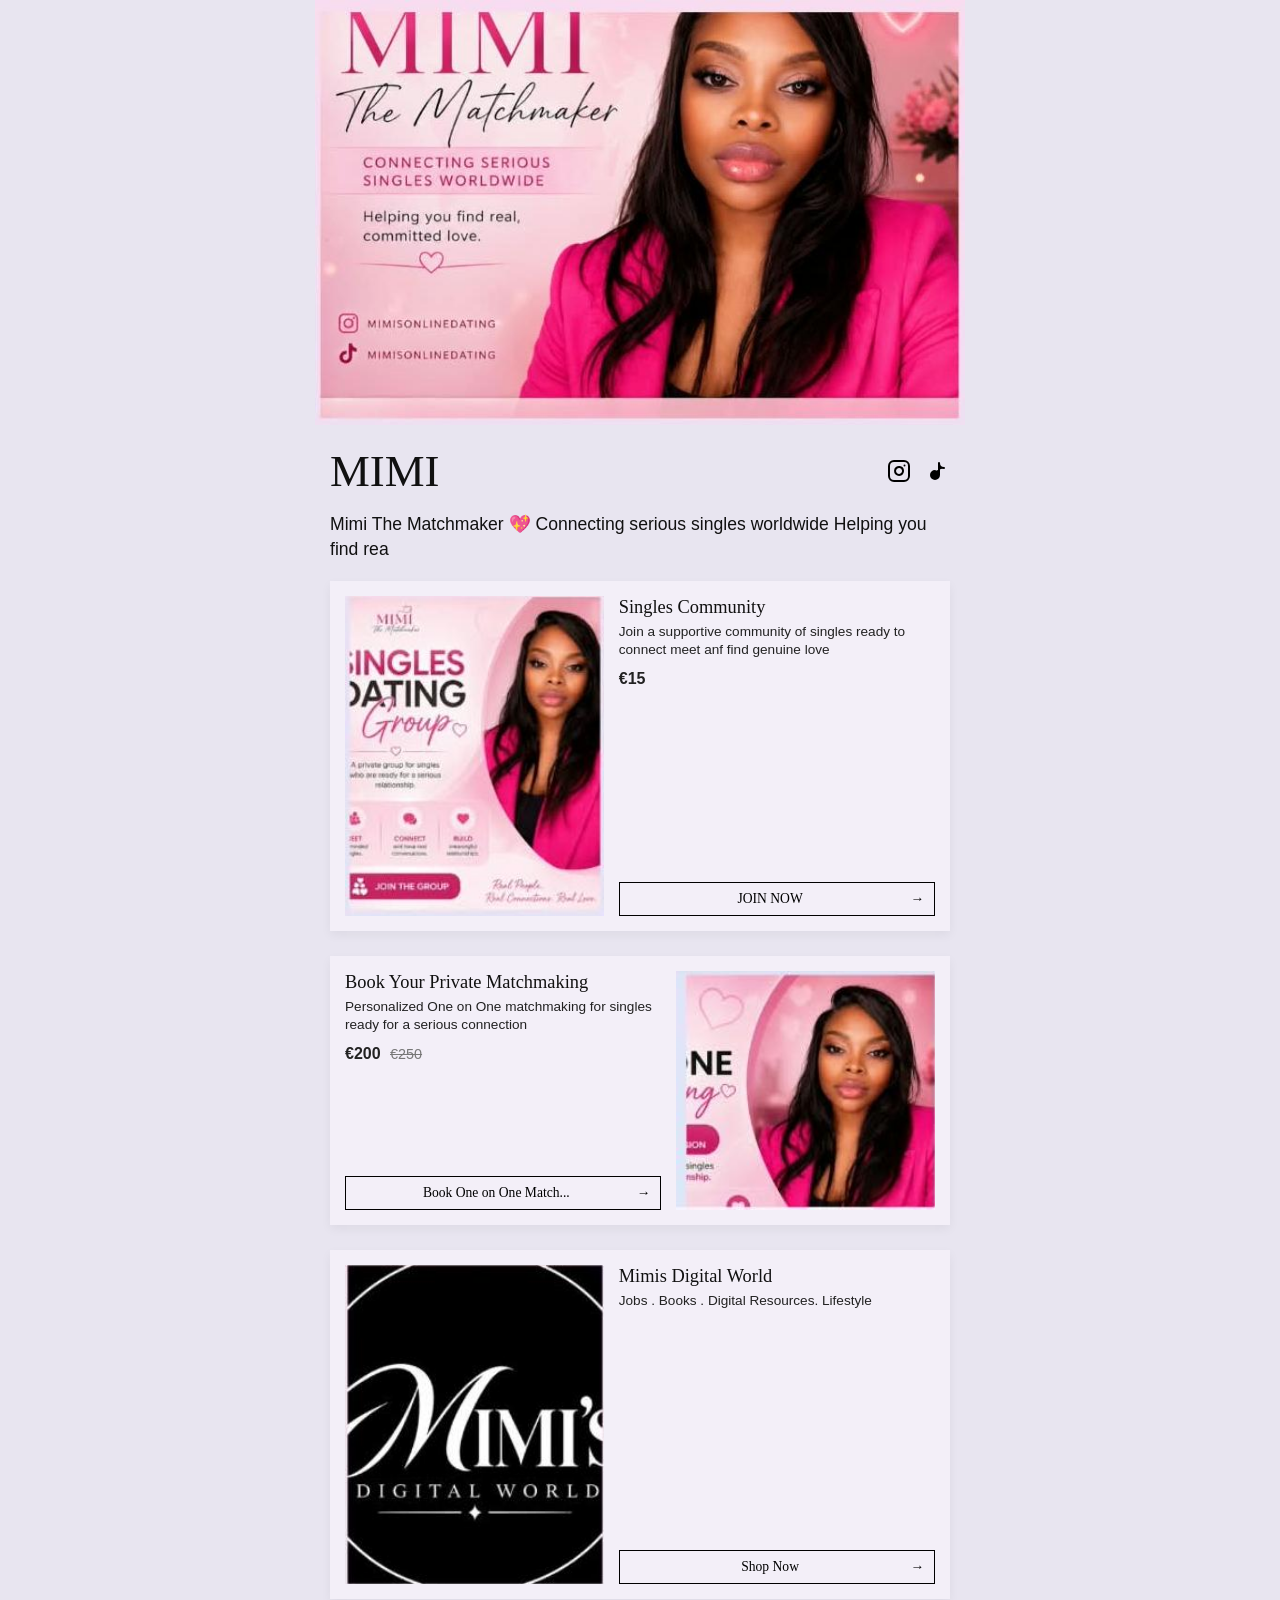
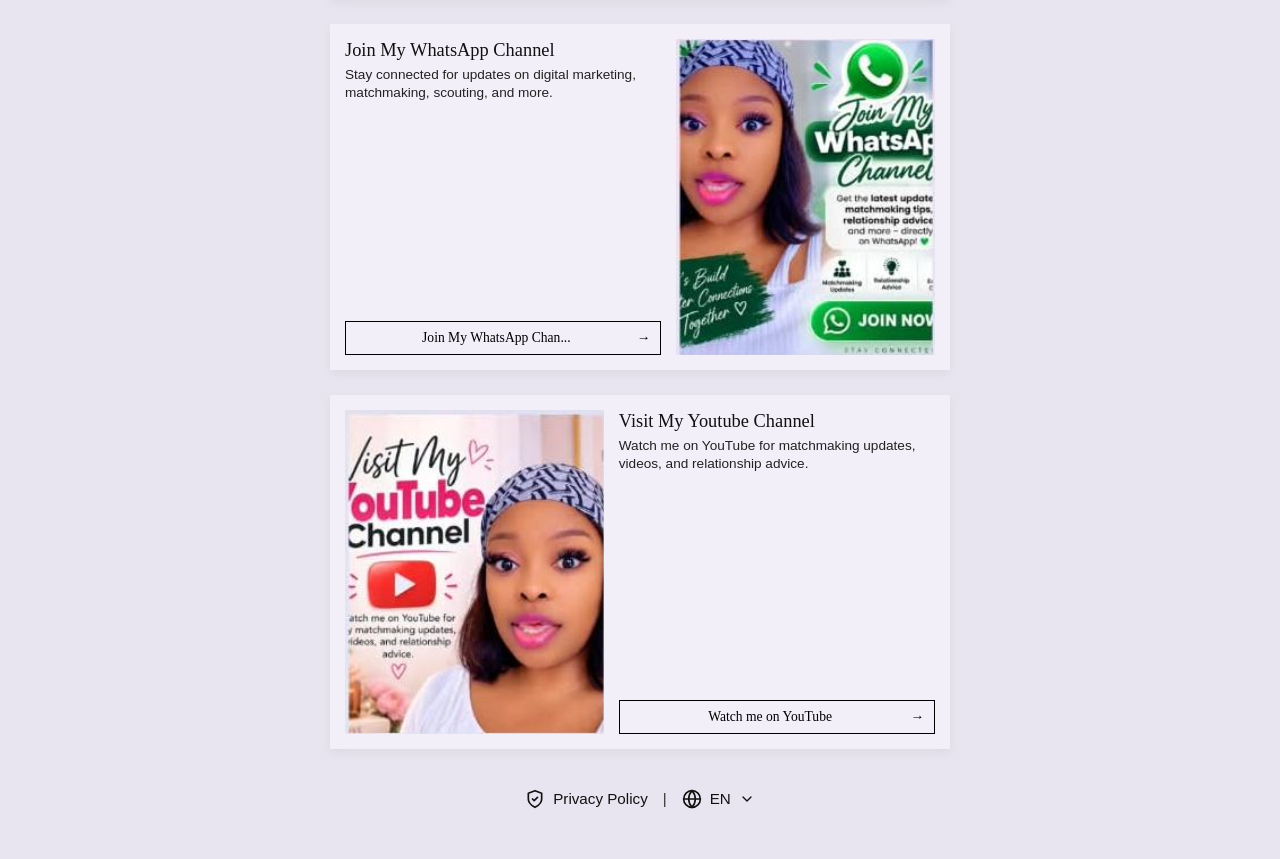
<file: index.html>
<!DOCTYPE html>
<html lang="en">
<head>
  <meta charset="UTF-8">
  <meta name="viewport" content="width=device-width, initial-scale=1.0">
  <title>MIMI The Matchmaker</title>
  <link rel="stylesheet" href="style.css">
</head>
<body>

  <div class="container">
    <img src="banner.jpg" alt="MIMI The Matchmaker" class="hero-image">

    <div class="header-section">
      <div class="name-social">
        <h1>MIMI</h1>
        <div class="social-icons">
          <a href="#"><svg width="24" height="24" viewBox="0 0 24 24" fill="none" stroke="black" stroke-width="2" stroke-linecap="round" stroke-linejoin="round"><rect x="2" y="2" width="20" height="20" rx="5" ry="5"></rect><path d="M16 11.37A4 4 0 1 1 12.63 8 4 4 0 0 1 16 11.37z"></path><line x1="17.5" y1="6.5" x2="17.51" y2="6.5"></line></svg></a>
          <a href="#"><svg width="24" height="24" viewBox="0 0 24 24" fill="black" stroke="black" stroke-width="2" stroke-linecap="round" stroke-linejoin="round"><path d="M9 12a4 4 0 1 0 4 4V4a5 5 0 0 0 5 5"></path></svg></a>
        </div>
      </div>
      <p class="bio">Mimi The Matchmaker 💖 Connecting serious singles worldwide Helping you find rea</p>
    </div>

    <!-- Card 1: Image LEFT -->
    <div class="card card-img-left">
      <img src="card1.jpg" alt="Singles Community">
      <div class="card-content">
        <div class="text-group">
          <h2>Singles Community</h2>
          <p>Join a supportive community of singles ready to connect meet anf find genuine love</p>
          <p class="price">€15</p>
        </div>
        <a href="singles-community.html" class="btn"><span>JOIN NOW</span> <span>&rarr;</span></a>
      </div>
    </div>

    <!-- Card 2: Image RIGHT -->
    <div class="card card-img-right">
      <img src="card2.jpg" alt="Private Matchmaking">
      <div class="card-content">
        <div class="text-group">
          <h2>Book Your Private Matchmaking</h2>
          <p>Personalized One on One matchmaking for singles ready for a serious connection</p>
          <p class="price">€200 <span class="old-price">€250</span></p>
        </div>
        <a href="private-matchmaking.html" class="btn"><span>Book One on One Match...</span> <span>&rarr;</span></a>
      </div>
    </div>

    <!-- Card 3: Image LEFT -->
    <div class="card card-img-left">
      <img src="card3.jpg" alt="Mimis Digital World">
      <div class="card-content">
        <div class="text-group">
          <h2>Mimis Digital World</h2>
          <p>Jobs . Books . Digital Resources. Lifestyle</p>
        </div>
        <a href="#" class="btn"><span>Shop Now</span> <span>&rarr;</span></a>
      </div>
    </div>

    <!-- Card 4: Image RIGHT (WHATSAPP CARD) -->
    <div class="card card-img-right">
      <img src="card4.jpg" alt="WhatsApp Channel">
      <div class="card-content">
        <div class="text-group">
          <h2>Join My WhatsApp Channel</h2>
          <p>Stay connected for updates on digital marketing, matchmaking, scouting, and more.</p>
        </div>
        <!-- THIS NOW GOES TO THE NEW JOIN-CHANNELS PAGE -->
        <a href="join-channels.html" class="btn"><span>Join My WhatsApp Chan...</span> <span>&rarr;</span></a>
      </div>
    </div>

    <!-- Card 5: Image LEFT -->
    <div class="card card-img-left">
      <img src="card5.jpg" alt="YouTube Channel">
      <div class="card-content">
        <div class="text-group">
          <h2>Visit My Youtube Channel</h2>
          <p>Watch me on YouTube for matchmaking updates, videos, and relationship advice.</p>
        </div>
        <a href="#" class="btn"><span>Watch me on YouTube</span> <span>&rarr;</span></a>
      </div>
    </div>

    <!-- Footer -->
    <div class="footer">
      <div class="footer-item">
        <svg width="20" height="20" viewBox="0 0 24 24" fill="none" stroke="currentColor" stroke-width="2" stroke-linecap="round" stroke-linejoin="round"><path d="M12 22s8-4 8-10V5l-8-3-8 3v7c0 6 8 10 8 10z"></path><polyline points="9 12 11 14 15 10"></polyline></svg>
        <span>Privacy Policy</span>
      </div>
      <div class="footer-divider">|</div>
      <div class="footer-item">
        <svg width="20" height="20" viewBox="0 0 24 24" fill="none" stroke="currentColor" stroke-width="2" stroke-linecap="round" stroke-linejoin="round"><circle cx="12" cy="12" r="10"></circle><line x1="2" y1="12" x2="22" y2="12"></line><path d="M12 2a15.3 15.3 0 0 1 4 10 15.3 15.3 0 0 1-4 10 15.3 15.3 0 0 1-4-10 15.3 15.3 0 0 1 4-10z"></path></svg>
        <span>EN</span>
        <svg width="16" height="16" viewBox="0 0 24 24" fill="none" stroke="currentColor" stroke-width="2" stroke-linecap="round" stroke-linejoin="round"><polyline points="6 9 12 15 18 9"></polyline></svg>
      </div>
    </div>

  </div>

</body>
</html>
</file>
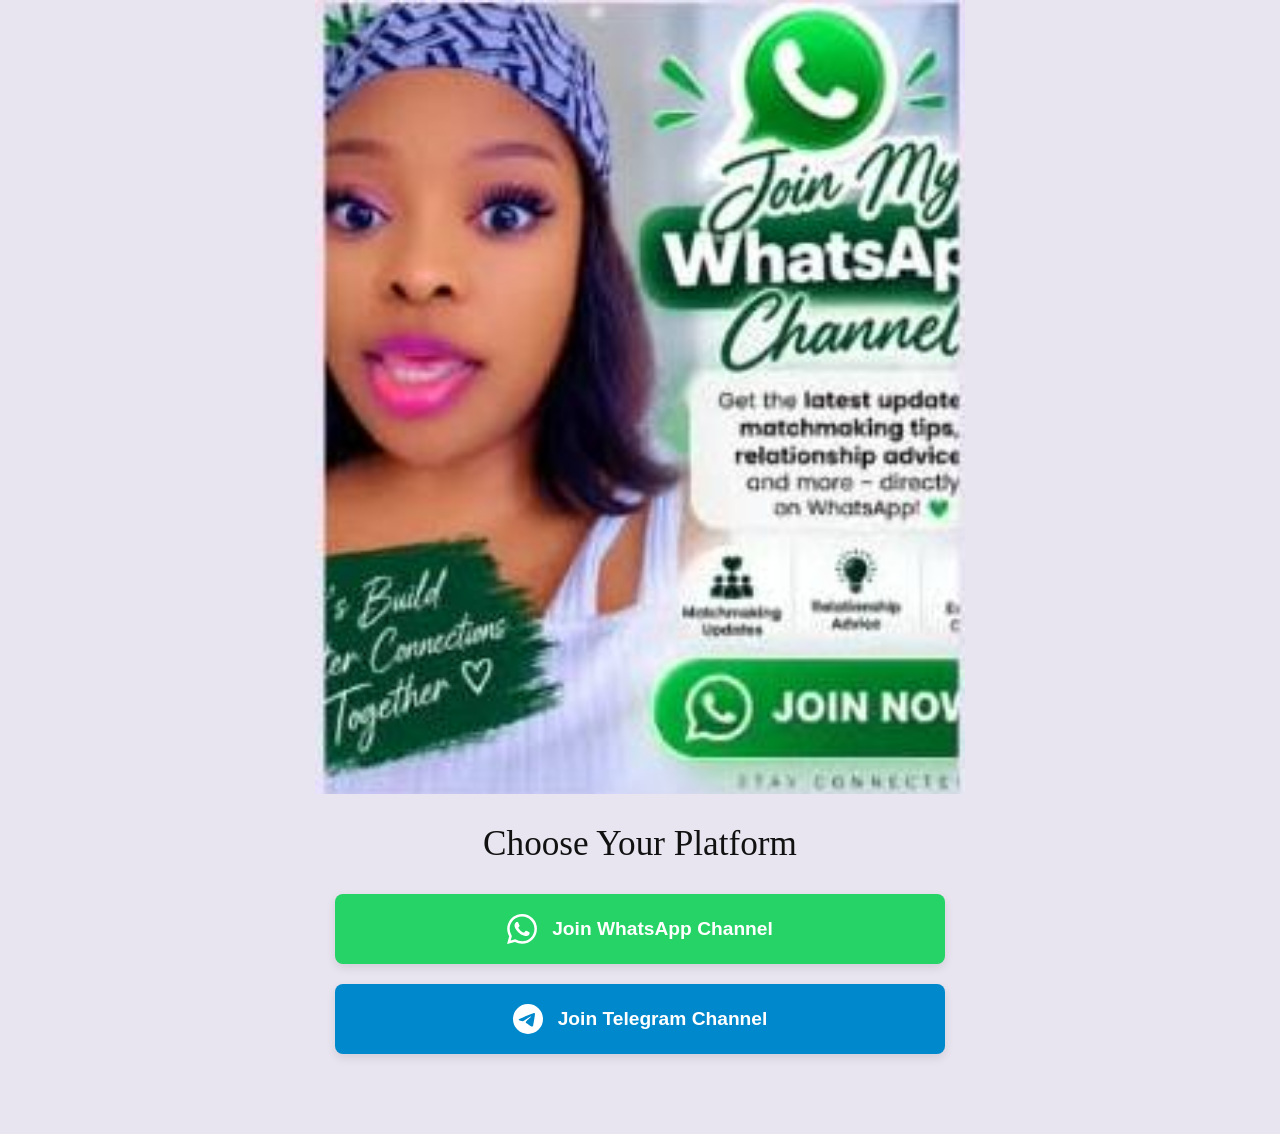
<file: join-channels.html>
<!DOCTYPE html>
<html lang="en">
<head>
  <meta charset="UTF-8">
  <meta name="viewport" content="width=device-width, initial-scale=1.0">
  <title>Join My Channels - MIMI</title>
  <link rel="stylesheet" href="style.css">
  <style>
    .channel-container {
      padding: 30px 20px;
      text-align: center;
    }
    .channel-title {
      font-size: 2.2rem;
      margin-bottom: 30px;
      font-family: Georgia, serif;
    }
    
    /* WhatsApp Button Styling */
    .btn-whatsapp {
      display: flex;
      justify-content: center;
      align-items: center;
      gap: 15px;
      width: 100%;
      padding: 20px;
      background-color: #25D366; /* WhatsApp Green */
      color: #fff;
      text-decoration: none;
      font-family: Arial, sans-serif;
      font-size: 1.2rem;
      font-weight: bold;
      border-radius: 8px;
      margin-bottom: 20px;
      box-shadow: 0 4px 10px rgba(0,0,0,0.1);
    }

    /* Telegram Button Styling */
    .btn-telegram {
      display: flex;
      justify-content: center;
      align-items: center;
      gap: 15px;
      width: 100%;
      padding: 20px;
      background-color: #0088cc; /* Telegram Blue */
      color: #fff;
      text-decoration: none;
      font-family: Arial, sans-serif;
      font-size: 1.2rem;
      font-weight: bold;
      border-radius: 8px;
      box-shadow: 0 4px 10px rgba(0,0,0,0.1);
    }

    .btn-whatsapp:active, .btn-telegram:active {
      transform: scale(0.98);
    }
  </style>
</head>
<body>

  <div class="container">
    <img src="card4.jpg" alt="Join My Channels" class="hero-image" style="border-radius: 0;">

    <div class="channel-container">
      <h1 class="channel-title">Choose Your Platform</h1>
      
      <!-- WhatsApp Button (Direct Link to Channel) -->
      <a href="https://whatsapp.com/channel/0029Vb8h8HCJUM2c44F1gv3b" target="_blank" class="btn-whatsapp">
        <svg width="30" height="30" viewBox="0 0 24 24" fill="currentColor" xmlns="http://www.w3.org/2000/svg">
          <path d="M17.472 14.382c-.297-.149-1.758-.867-2.03-.967-.273-.099-.471-.148-.67.15-.197.297-.767.966-.94 1.164-.173.199-.347.223-.644.075-.297-.15-1.255-.463-2.39-1.475-.883-.788-1.48-1.761-1.653-2.059-.173-.297-.018-.458.13-.606.134-.133.298-.347.446-.52.149-.174.198-.298.298-.497.099-.198.05-.371-.025-.52-.075-.149-.669-1.612-.916-2.207-.242-.579-.487-.5-.669-.51a12.8 12.8 0 0 0-.57-.01c-.198 0-.52.074-.792.372-.272.297-1.04 1.016-1.04 2.479 0 1.462 1.065 2.875 1.213 3.074.149.198 2.096 3.2 5.077 4.487.709.306 1.262.489 1.694.625.712.227 1.36.195 1.871.118.571-.085 1.758-.719 2.006-1.413.248-.694.248-1.289.173-1.413-.074-.124-.272-.198-.57-.347m-5.421 7.403h-.004a9.87 9.87 0 0 1-5.031-1.378l-.361-.214-3.741.982.998-3.648-.235-.374a9.86 9.86 0 0 1-1.51-5.26c.001-5.45 4.436-9.884 9.888-9.884 2.64 0 5.122 1.03 6.988 2.898a9.825 9.825 0 0 1 2.893 6.994c-.003 5.45-4.437 9.884-9.885 9.884m8.413-18.297A11.815 11.815 0 0 0 12.05 0C5.495 0 .16 5.335.157 11.892c0 2.096.547 4.142 1.588 5.945L.057 24l6.305-1.654a11.882 11.882 0 0 0 5.683 1.448h.005c6.554 0 11.89-5.335 11.893-11.893a11.821 11.821 0 0 0-3.48-8.413Z"/>
        </svg>
        Join WhatsApp Channel
      </a>

      <!-- Telegram Button -->
      <a href="https://t.me/speeddatingwithmim" target="_blank" class="btn-telegram">
        <svg width="30" height="30" viewBox="0 0 24 24" fill="currentColor" xmlns="http://www.w3.org/2000/svg">
          <path d="M11.944 0A12 12 0 0 0 0 12a12 12 0 0 0 12 12 12 12 0 0 0 12-12A12 12 0 0 0 12 0a12 12 0 0 0-.056 0zm4.962 7.224c.1-.002.321.023.465.14a.506.506 0 0 1 .171.325c.016.093.036.306.02.472-.18 1.898-.962 6.502-1.36 8.627-.168.9-.499 1.201-.82 1.23-.696.065-1.225-.46-1.9-.902-1.056-.693-1.653-1.124-2.678-1.8-1.185-.78-.417-1.21.258-1.91.177-.184 3.247-2.977 3.307-3.23.007-.032.014-.15-.056-.212s-.174-.041-.249-.024c-.106.024-1.793 1.14-5.061 3.345-.48.33-.913.49-1.302.48-.428-.008-1.252-.241-1.865-.44-.752-.245-1.349-.374-1.297-.789.027-.216.325-.437.893-.663 3.498-1.524 5.83-2.529 6.998-3.014 3.332-1.386 4.025-1.627 4.476-1.635z"/>
        </svg>
        Join Telegram Channel
      </a>
    </div>
  </div>

</body>
</html>
</file>
<file: style.css>
* {
  margin: 0;
  padding: 0;
  box-sizing: border-box;
}

body {
  font-family: Georgia, 'Times New Roman', serif;
  background-color: #e8e5f0; 
  color: #111;
  min-height: 100vh;
  padding-bottom: 50px;
}

.container {
  max-width: 650px;
  margin: 0 auto;
  background-color: transparent;
}

.hero-image {
  width: 100%;
  display: block;
  height: auto;
}

.header-section {
  padding: 20px 15px;
}

.name-social {
  display: flex;
  justify-content: space-between;
  align-items: center;
  margin-bottom: 15px;
}

h1 {
  font-size: 2.8rem;
  font-weight: normal;
}

.social-icons {
  display: flex;
  gap: 15px;
}

.social-icons a {
  text-decoration: none;
  display: flex;
  align-items: center;
}

.bio {
  font-family: Arial, sans-serif;
  font-size: 1.1rem;
  line-height: 1.4;
}

/* THE CARDS */
.card {
  background: #f3eff8; 
  margin: 0 15px 25px 15px;
  padding: 15px;
  display: flex;
  gap: 15px;
  box-shadow: 0 4px 10px rgba(0, 0, 0, 0.05);
  align-items: stretch;
}

/* EXACT IMAGE PLACEMENT RULES */
.card-img-left {
  flex-direction: row; /* Image Left, Text Right */
}

.card-img-right {
  flex-direction: row-reverse; /* Text Left, Image Right */
}

.card img {
  width: 45%;
  object-fit: cover;
  image-rendering: -webkit-optimize-contrast;
  image-rendering: crisp-edges;
}

.card-content {
  width: 55%;
  display: flex;
  flex-direction: column;
  justify-content: space-between; /* Pushes button to bottom */
}

.text-group {
  display: flex;
  flex-direction: column;
  gap: 5px;
}

.card h2 {
  font-size: 1.15rem;
  font-weight: normal;
  line-height: 1.2;
}

.card p {
  font-family: Arial, sans-serif;
  font-size: 0.85rem;
  line-height: 1.3;
  color: #222;
}

.price {
  font-size: 1rem !important;
  font-weight: bold;
  margin-top: 5px;
}

.old-price {
  text-decoration: line-through;
  color: #777;
  font-weight: normal;
  font-size: 0.9rem;
  margin-left: 5px;
}

.btn {
  display: flex;
  justify-content: space-between; 
  align-items: center;
  padding: 8px 10px;
  border: 1px solid #000;
  color: #000;
  text-decoration: none;
  font-family: Georgia, serif;
  font-size: 0.85rem;
  margin-top: 10px;
  background-color: #f3eff8;
}

.btn span:first-child {
    text-align: center;
    flex-grow: 1; 
}

.footer {
  display: flex;
  justify-content: center;
  align-items: center;
  gap: 15px;
  margin-top: 40px;
  font-family: Arial, sans-serif;
  font-size: 0.95rem;
}

.footer-item {
  display: flex;
  align-items: center;
  gap: 8px;
}

.footer-divider {
  color: #333;
}
</file>
